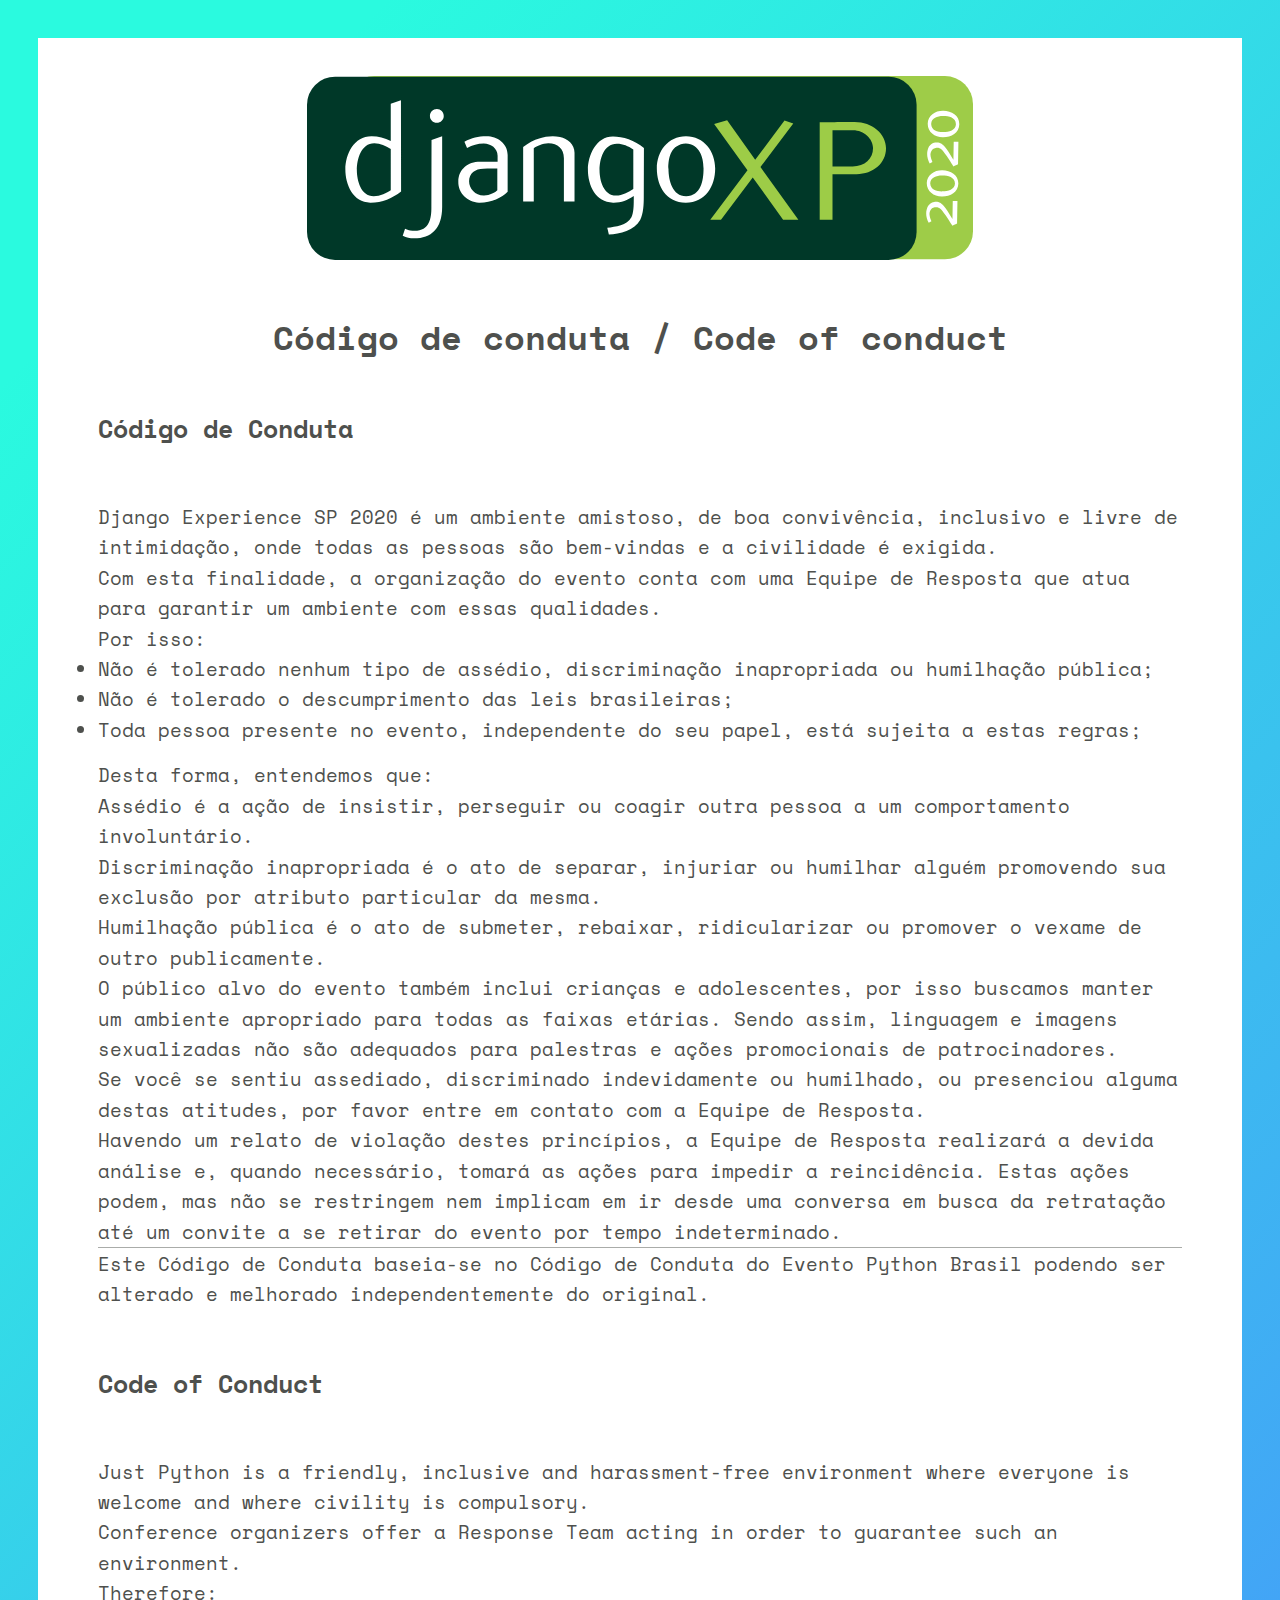
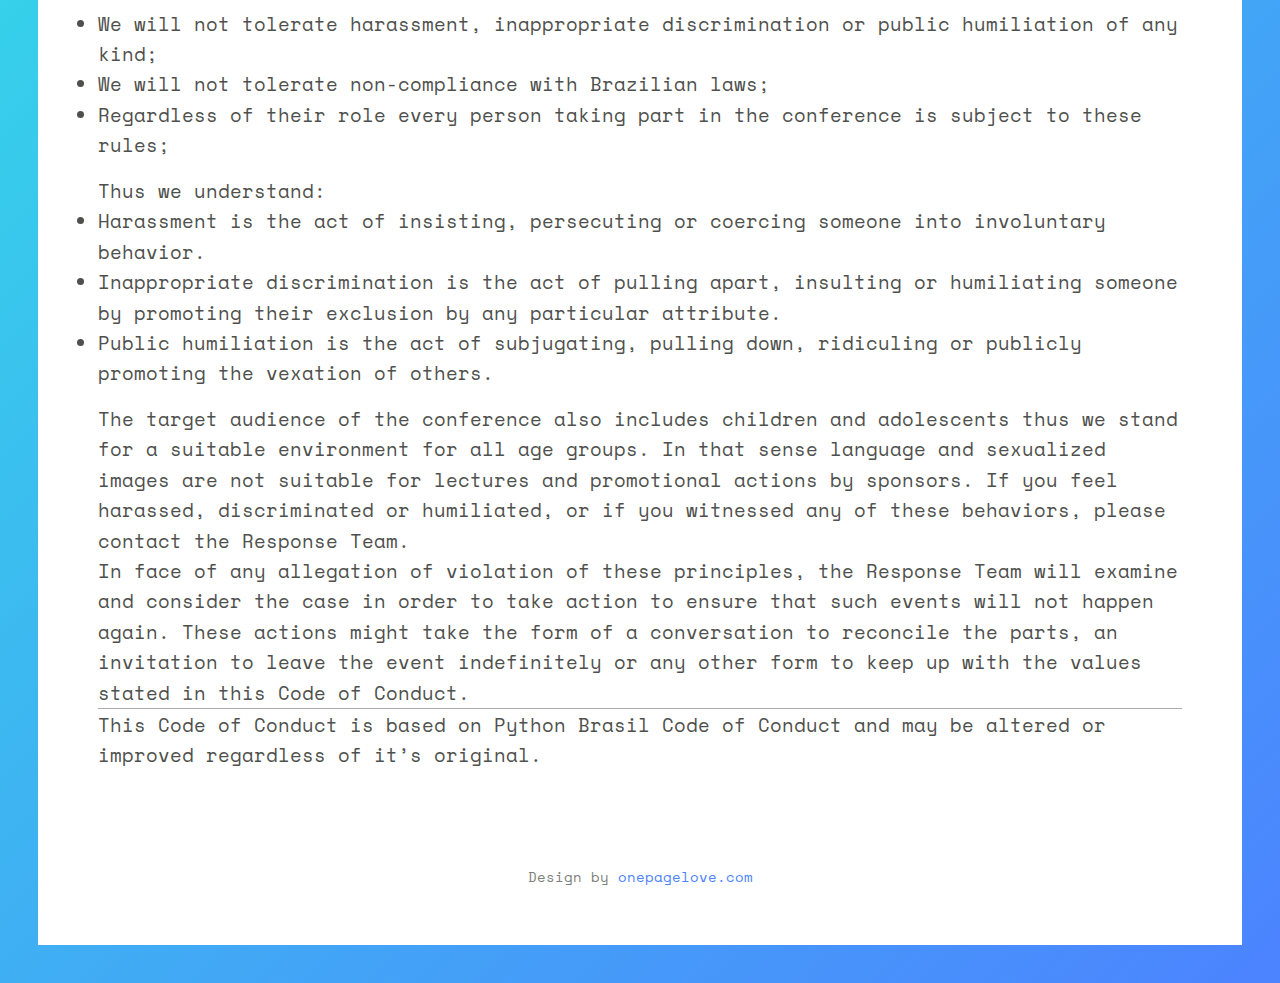
<file: cdc.html>
<!doctype html>
<html lang="en-us">

    <head>

        <!-- Meta -->
        <meta charset="utf-8">
        <meta http-equiv="x-ua-compatible" content="ie=edge">
        <meta name="viewport" content="width=device-width,initial-scale=1">

        <title>Django XP 2020</title>
        <meta name="description" content="">

        <!-- The compiled CSS file -->
        <link rel="stylesheet" href="css/production.css">

        <!-- Web fonts -->
        <link href="https://fonts.googleapis.com/css?family=Space+Mono:400,700" rel="stylesheet">

        <!-- favicon.ico. Place these in the root directory. -->
        <link rel="shortcut icon" href="favicon.ico">

    </head>

    <body>


    <!-- Create outer border -->
    <div class="page-border">
    <div class="bg--white">

        <!-- Body -->
        <main>
            <div class="container">

                <!-- Info -->
                <section class="pt2 pb3">
                  <h1 class="mb3 align--center" title="Huddle"><img src="./img/djangoxp2.svg" alt="djangoxp"></h1>
                  <h2 class="mb3 align--center">Código de conduta / Code of conduct</h2>
                  <h3 class="mb3">Código de Conduta</h3>
                  <p>Django Experience SP 2020 é um ambiente amistoso, de boa convivência, inclusivo e livre de intimidação, onde todas as pessoas são bem-vindas e a civilidade é exigida.</p>

                  <p>Com esta finalidade, a organização do evento conta com uma Equipe de Resposta que atua para garantir um ambiente com essas qualidades.</p>

                  <p>Por isso:</p>

                  <ul>
                    <li>Não é tolerado nenhum tipo de assédio, discriminação inapropriada ou humilhação pública;</li>
                    <li>Não é tolerado o descumprimento das leis brasileiras;</li>
                    <li>Toda pessoa presente no evento, independente do seu papel, está sujeita a estas regras;</li>
                  </ul>
                  
                  
                  <p>Desta forma, entendemos que:</p>

                  <p>Assédio é a ação de insistir, perseguir ou coagir outra pessoa a um comportamento involuntário.</p>
                  <p>Discriminação inapropriada é o ato de separar, injuriar ou humilhar alguém promovendo sua exclusão por atributo particular da mesma.</p>
                  <p>Humilhação pública é o ato de submeter, rebaixar, ridicularizar ou promover o vexame de outro publicamente.</p>
                  <p>O público alvo do evento também inclui crianças e adolescentes, por isso buscamos manter um ambiente apropriado para todas as faixas etárias. Sendo assim, linguagem e imagens sexualizadas não são adequados para palestras e ações promocionais de patrocinadores.</p>

                  <p>Se você se sentiu assediado, discriminado indevidamente ou humilhado, ou presenciou alguma destas atitudes, por favor entre em contato com a Equipe de Resposta.</p>

                  <p>Havendo um relato de violação destes princípios, a Equipe de Resposta realizará a devida análise e, quando necessário, tomará as ações para impedir a reincidência. Estas ações podem, mas não se restringem nem implicam em ir desde uma conversa em busca da retratação até um convite a se retirar do evento por tempo indeterminado.</p>
                  <hr>
                  <p>Este Código de Conduta baseia-se no Código de Conduta do Evento Python Brasil podendo ser alterado e melhorado independentemente do original.</p>

                  <h3 class="mt3 mb3">Code of Conduct</h3>

                  <p>Just Python is a friendly, inclusive and harassment-free environment where everyone is welcome and where civility is compulsory.</p>
                  <p>Conference organizers offer a Response Team acting in order to guarantee such an environment.</p>
                  <p>Therefore:</p>
                  <ul>
                  <li>We will not tolerate harassment, inappropriate discrimination or public humiliation of any kind;</li>
                  <li>We will not tolerate non-compliance with Brazilian laws;</li>
                  <li>Regardless of their role every person taking part in the conference is subject to these rules;</li>
                  </ul>
                  <p>Thus we understand:</p>
                  <ul>
                  <li>Harassment is the act of insisting, persecuting or coercing someone into involuntary behavior.</li>
                  <li>Inappropriate discrimination is the act of pulling apart, insulting or humiliating someone by promoting their exclusion by any particular attribute.</li>
                  <li>Public humiliation is the act of subjugating, pulling down, ridiculing or publicly promoting the vexation of others.</li>
                  </ul>
                  <p>The target audience of the conference also includes children and adolescents thus we stand for a suitable environment for all age groups. In that sense language and sexualized images are not suitable for lectures and promotional actions by sponsors. If you feel harassed, discriminated or humiliated, or if you witnessed any of these behaviors, please contact the Response Team.</p>
                  <p>In face of any allegation of violation of these principles, the Response Team will examine and consider the case in order to take action to ensure that such events will not happen again. These actions might take the form of a conversation to reconcile the parts, an invitation to leave the event indefinitely or any other form to keep up with the values stated in this Code of Conduct.</p>
                  <hr>
                  <p>This Code of Conduct is based on Python Brasil Code of Conduct and may be altered or improved regardless of it’s original.</p>

                </section>



            </div>
        </main>

        <footer class="mt2 pb3 align--center">
            <p class="mt1 small text--gray">Design by <a href="https://onepagelove.com/huddle" class="link">onepagelove.com</a></p>
        </footer>

    </div>
    </div>

    </body>
</html>
</file>
<file: css/production.css>
/*! normalize.css v7.0.0 | MIT License | github.com/necolas/normalize.css */html{line-height:1.15;-ms-text-size-adjust:100%;-webkit-text-size-adjust:100%}body{margin:0}article,aside,footer,header,nav,section{display:block}h1{font-size:2em;margin:.67em 0}figcaption,figure,main{display:block}figure{margin:1em 40px}hr{-webkit-box-sizing:content-box;box-sizing:content-box;height:0;overflow:visible}pre{font-family:monospace,monospace;font-size:1em}a{background-color:transparent;-webkit-text-decoration-skip:objects}abbr[title]{border-bottom:none;text-decoration:underline;-webkit-text-decoration:underline dotted;text-decoration:underline dotted}b,strong{font-weight:inherit}b,strong{font-weight:bolder}code,kbd,samp{font-family:monospace,monospace;font-size:1em}dfn{font-style:italic}mark{background-color:#ff0;color:#000}small{font-size:80%}sub,sup{font-size:75%;line-height:0;position:relative;vertical-align:baseline}sub{bottom:-.25em}sup{top:-.5em}audio,video{display:inline-block}audio:not([controls]){display:none;height:0}img{border-style:none}svg:not(:root){overflow:hidden}button,input,optgroup,select,textarea{font-family:sans-serif;font-size:100%;line-height:1.15;margin:0}button,input{overflow:visible}button,select{text-transform:none}[type=reset],[type=submit],button,html [type=button]{-webkit-appearance:button}[type=button]::-moz-focus-inner,[type=reset]::-moz-focus-inner,[type=submit]::-moz-focus-inner,button::-moz-focus-inner{border-style:none;padding:0}[type=button]:-moz-focusring,[type=reset]:-moz-focusring,[type=submit]:-moz-focusring,button:-moz-focusring{outline:1px dotted ButtonText}fieldset{padding:.35em .75em .625em}legend{-webkit-box-sizing:border-box;box-sizing:border-box;color:inherit;display:table;max-width:100%;padding:0;white-space:normal}progress{display:inline-block;vertical-align:baseline}textarea{overflow:auto}[type=checkbox],[type=radio]{-webkit-box-sizing:border-box;box-sizing:border-box;padding:0}[type=number]::-webkit-inner-spin-button,[type=number]::-webkit-outer-spin-button{height:auto}[type=search]{-webkit-appearance:textfield;outline-offset:-2px}[type=search]::-webkit-search-cancel-button,[type=search]::-webkit-search-decoration{-webkit-appearance:none}::-webkit-file-upload-button{-webkit-appearance:button;font:inherit}details,menu{display:block}summary{display:list-item}canvas{display:inline-block}template{display:none}[hidden]{display:none}blockquote,caption,dd,dl,fieldset,figure,form,hr,ol,pre,table,td,th,ul{margin:0;padding:0}[tabindex='-1']:focus{outline:0}body,button,input,select,textarea{-webkit-font-smoothing:antialiased;-webkit-text-size-adjust:100%}a:active,a:hover{outline:0}[role=button],a,button,input,label,select,textarea{-ms-touch-action:manipulation;touch-action:manipulation}ol,ul{margin-bottom:.8rem}ol ol,ol ul,ul ol,ul ul{margin-bottom:0}code,kbd,pre,samp{font-family:"Space Mono",Monaco,Menlo,Consolas,monospace}b,strong{line-height:inherit}em,i{font-style:italic;line-height:inherit}table{display:table;max-width:100%}td,th{line-height:1.6rem;vertical-align:middle}th{text-align:left}form{font-size:1rem}fieldset{border:0;min-width:0}legend{line-height:inherit;margin:0}input,optgroup,select,textarea{line-height:inherit}input,label,select{vertical-align:middle}input[type=file]{display:block;width:100%}textarea{height:auto;resize:vertical}input:focus,select:focus,textarea:focus{outline:0}.select select:focus:-moz-focusring{color:transparent;text-shadow:0 0 0 #000}select[multiple],select[size]{height:auto}.select--list:after{content:none!important}select::-ms-expand{display:none}option{color:#4e504d;background-color:#fff}fieldset[disabled] input,input[disabled],input[readonly]{cursor:not-allowed;opacity:1;pointer-events:none}button{line-height:inherit;vertical-align:middle}embed,iframe,img,object{display:inline-block;vertical-align:middle}iframe{border:0}img{border:0;font-style:italic;height:auto;-ms-interpolation-mode:bicubic}svg{max-height:100%}.gm-style img{max-width:none}html{-webkit-box-sizing:border-box;box-sizing:border-box;font-family:"Space Mono",Monaco,Menlo,Consolas,monospace;font-size:15px;font-style:normal;font-weight:400;min-height:100%;-webkit-tap-highlight-color:transparent}*,:after,:before{-webkit-box-sizing:inherit;box-sizing:inherit}body{background-color:#fff!important;color:#4e504d;line-height:1.6rem;margin:0;padding:0;-moz-osx-font-smoothing:grayscale}::-moz-selection{background-color:#4c83ff;color:#fff;text-shadow:none}::selection{background-color:#4c83ff;color:#fff;text-shadow:none}img::-moz-selection{background:0 0}img::selection{background:0 0}img::-moz-selection{background:0 0}.btn{background-image:none;border-radius:7px;border-style:solid;border-width:1px;cursor:pointer;display:inline-block;font-family:"Space Mono",Monaco,Menlo,Consolas,monospace;font-size:1rem;font-weight:700;line-height:1.6rem;margin-bottom:0;padding:.95rem 2rem .85rem;text-align:center;text-decoration:none;-ms-touch-action:manipulation;touch-action:manipulation;-webkit-transition:background-color .2s ease-out,background .2s ease-out,color .2s ease-out,border .2s ease-out;transition:background-color .2s ease-out,background .2s ease-out,color .2s ease-out,border .2s ease-out;-webkit-user-select:none;-moz-user-select:none;-ms-user-select:none;user-select:none;vertical-align:middle;white-space:nowrap;-webkit-appearance:none;-moz-appearance:none;appearance:none}.btn:focus,.btn:hover{outline:0;text-decoration:none}.btn:active{outline:0;background-image:none}.btn.disabled,.btn[disabled],.btn[readonly],fieldset[disabled] .btn{cursor:not-allowed!important;opacity:1;pointer-events:none}a.btn.disabled,fieldset[disabled] a.btn{pointer-events:none}.btn--sm{font-size:.75rem;padding:.1rem .6rem 0}.btn--default{background-color:#4c83ff;border-color:#4c83ff;color:#fff}.btn--default:focus,.btn--default:hover{background-color:#1960ff;border-color:#1960ff}.btn--default:active{background-color:#0046e5;border-color:#0046e5}.btn--outline,.btn--outline:visited{background-color:transparent;border-color:#aaaca9;border-width:1px;color:#4e504d}.btn--outline:focus,.btn--outline:hover,.btn--outline:visited:focus,.btn--outline:visited:hover{background-color:transparent;border-color:#4e504d}.btn--outline:active,.btn--outline:visited:active{background-color:transparent;border-color:#aaaca9}.container{margin-left:auto;margin-right:auto;max-width:1100px;width:90%}canvas,iframe,img,svg,video{max-width:100%}.icon{height:30px}.form-control{background-image:none;border:1px solid #aaaca9;border-radius:7px;color:#4e504d;display:block;font-family:"Space Mono",Monaco,Menlo,Consolas,monospace;font-size:1rem;line-height:1.6rem;max-width:100%;padding:.45rem .8rem .35rem;width:100%;-moz-osx-font-smoothing:grayscale}.label{cursor:default;display:inline-block;max-width:100%}.legend{display:block;white-space:normal;width:100%}.form--stacked .checkbox,.form--stacked .input,.form--stacked .label,.form--stacked .radio,.form--stacked .select,.form--stacked .textarea{display:block;width:100%}.form--inline .form-control{display:inline-block;vertical-align:middle;width:auto}.form--inline .checkbox,.form--inline .radio{display:inline-block;vertical-align:middle}.select{color:#4e504d;display:block;position:relative}.select select{background-color:#fff;border:1px solid #aaaca9;border-radius:7px;color:#4e504d;cursor:pointer;display:inline-block;font-family:Avenir,"Avenir Next",Trebuchet,Verdana,sans-serif;line-height:1.6rem;margin:0;outline:0;padding:.45rem .8rem .35rem;width:100%;-webkit-appearance:none;-moz-appearance:none;appearance:none}.select select>option{background-color:#fff}.select:after{border-top:5px solid;border-right:5px solid transparent;border-bottom:5px solid transparent;border-left:5px solid transparent;content:"";display:inline-block;height:0;margin-top:-2px;pointer-events:none;position:absolute;right:13px;top:50%;width:0}::-webkit-input-placeholder{color:#aaaca9;-webkit-font-smoothing:antialiased}::-moz-placeholder{color:#aaaca9;-moz-osx-font-smoothing:grayscale}:-ms-input-placeholder{color:#aaaca9}.grid-row{display:-webkit-box;display:-ms-flexbox;display:flex;-webkit-box-flex:0;-ms-flex:0 1 auto;flex:0 1 auto;-webkit-box-orient:horizontal;-webkit-box-direction:normal;-ms-flex-direction:row;flex-direction:row;-ms-flex-wrap:wrap;flex-wrap:wrap;margin:0 -1.2rem}.grid-column{-webkit-box-flex:1;-ms-flex:1 0 0%;flex:1 0 0%;padding:0 1.2rem}.grid-row--flex-cells>.grid-column{display:-webkit-box;display:-ms-flexbox;display:flex}.grid-row--top{-webkit-box-align:start;-ms-flex-align:start;align-items:flex-start}.grid-row--center{-webkit-box-align:center;-ms-flex-align:center;align-items:center}.grid-row--bottom{-webkit-box-align:end;-ms-flex-align:end;align-items:flex-end}.column--top{-ms-flex-item-align:start;align-self:flex-start}.column--center{-ms-flex-item-align:center;align-self:center}.column--bottom{-ms-flex-item-align:end;align-self:flex-end}.span-12,.span-whole{-ms-flex-preferred-size:100%;flex-basis:100%;max-width:100%}.span-6,.span-half{-ms-flex-preferred-size:50%;flex-basis:50%;max-width:50%}.span-4,.span-one-third{-ms-flex-preferred-size:33.33333%;flex-basis:33.33333%;max-width:33.33333%}.span-8,.span-two-thirds{-ms-flex-preferred-size:66.66667%;flex-basis:66.66667%;max-width:66.66667%}.span-3,.span-one-fourth{-ms-flex-preferred-size:25%;flex-basis:25%;max-width:25%}.span-two-fourths{-ms-flex-preferred-size:50%;flex-basis:50%;max-width:50%}.span-9,.span-three-fourths{-ms-flex-preferred-size:75%;flex-basis:75%;max-width:75%}.span-one-fifth{-ms-flex-preferred-size:20%;flex-basis:20%;max-width:20%}.span-two-fifths{-ms-flex-preferred-size:40%;flex-basis:40%;max-width:40%}.span-three-fifths{-ms-flex-preferred-size:60%;flex-basis:60%;max-width:60%}.span-four-fifths{-ms-flex-preferred-size:80%;flex-basis:80%;max-width:80%}.span-1{-ms-flex-preferred-size:8.33333%;flex-basis:8.33333%;max-width:8.33333%}.span-2{-ms-flex-preferred-size:16.66667%;flex-basis:16.66667%;max-width:16.66667%}.span-5{-ms-flex-preferred-size:41.66667%;flex-basis:41.66667%;max-width:41.66667%}.span-7{-ms-flex-preferred-size:58.33333%;flex-basis:58.33333%;max-width:58.33333%}.span-10{-ms-flex-preferred-size:83.33333%;flex-basis:83.33333%;max-width:83.33333%}.span-11{-ms-flex-preferred-size:91.66667%;flex-basis:91.66667%;max-width:91.66667%}.offset-12{margin-left:100%}.offset-6,.offset-half{margin-left:50%}.offset-4,.offset-one-third{margin-left:33.33333%}.offset-8,.offset-two-thirds{margin-left:66.66667%}.offset-3,.offset-one-fourth{margin-left:25%}.offset-two-fourths{margin-left:50%}.offset-9,.offset-three-fourths{margin-left:75%}.offset-one-fifth{margin-left:20%}.offset-two-fifths{margin-left:40%}.offset-three-fifths{margin-left:60%}.offset-four-fifths{margin-left:80%}.offset-1{margin-left:8.33333%}.offset-2{margin-left:16.66667%}.offset-5{margin-left:41.66667%}.offset-7{margin-left:58.33333%}.offset-10{margin-left:83.33333%}.offset-11{margin-left:91.66667%}.default-links a,.default-links a:link,.default-links a:visited,.link,.link:link,.link:visited{color:#4c83ff;text-decoration:none;-webkit-transition:color .2s ease-out;transition:color .2s ease-out}.default-links a:focus,.default-links a:hover,.link:focus,.link:hover{color:#1960ff;text-decoration:underline}.default-links a:active,.link:active{background-image:none;color:#003fcc;outline:0;-webkit-transition:color .2s ease-out;transition:color .2s ease-out}.no-bullets{list-style:none}.list--indented{padding-left:2.4rem}.list--inline{font-size:0}.list--inline li{display:inline-block;font-size:1rem}.h1,h1{font-size:2.369rem}.h2,h2{font-size:1.777rem}.h3,h3{font-size:1.333rem}.h4,dl,h4,ol,p,ul{font-size:1rem}.h5,h5{font-size:.75rem}.h6,.small,h6,small{font-size:.75rem}h1,h2,h3,h4,h5,h6{font-family:"Space Mono",Monaco,Menlo,Consolas,monospace;font-weight:700;line-height:1;margin-top:0;margin-bottom:.8rem;text-rendering:optimizeLegibility}h6{color:#7c7f7a}.h1,.h2,.h3,.h4,.h5,.h6{line-height:1;margin-bottom:.8rem}p{margin:0}.small,small{font-weight:400;line-height:1}hr{border:0;border-top:1px solid #aaaca9;display:block;height:1px}.blockquote{border:none;font-family:"Space Mono",Monaco,Menlo,Consolas,monospace;font-size:1rem;max-width:100%;margin-bottom:.8rem}.blockquote cite{font-style:normal;font-weight:700}.blockquote:after,.blockquote:before{content:""}.bold{font-weight:700}.regular{font-weight:400}.italic{font-style:italic}.align--left{text-align:left}.align--center{text-align:center}.align--right{text-align:right}.align--justify{text-align:justify}.line-height--base{line-height:1.6rem}.line-height--heading{line-height:1}.font--heading{font-family:"Space Mono",Monaco,Menlo,Consolas,monospace}.font--reading{font-family:"Space Mono",Monaco,Menlo,Consolas,monospace}.font--ui{font-family:"Space Mono",Monaco,Menlo,Consolas,monospace}.font--serif{font-family:Georgia,Times,serif}.page-border{padding:.8rem;background-color:#2afadf;background-image:linear-gradient(135deg,#2afadf 10%,#4c83ff 100%)}.border--full{border-color:#aaaca9;border-style:solid;border-width:1px}.border--top{border-top-color:#aaaca9;border-top-style:solid;border-top-width:1px}.border--right{border-right-color:#aaaca9;border-right-style:solid;border-right-width:1px}.border--bottom{border-bottom-color:#aaaca9;border-bottom-style:solid;border-bottom-width:1px}.border--left{border-left-color:#aaaca9;border-left-style:solid;border-left-width:1px}.border--none{border:0}.rounded{border-radius:7px}.rounded--top{border-radius:7px 7px 0 0}.rounded--right{border-radius:0 7px 7px 0}.rounded--bottom{border-radius:0 0 7px 7px}.rounded--left{border-radius:7px 0 0 7px}.circle{border-radius:50%}.text--white{color:#fff}.text--lightest-gray{color:#d8d9d8}.text--light-gray{color:#aaaca9}.text--gray{color:#7c7f7a}.text--dark-gray{color:#4e504d}.text--darkest-gray{color:#212120}.text--primary-color{color:#4c83ff}.text--secondary-color{color:#6fbb57}.text--tertiary-color{color:#f0ad4e}.bg--white{background-color:#fff}.bg--lightest-gray{background-color:#d8d9d8}.bg--light-gray{background-color:#aaaca9}.bg--gray{background-color:#7c7f7a}.bg--dark-gray{background-color:#4e504d}.bg--darkest-gray{background-color:#212120}.bg--primary-color{background-color:#4c83ff}.bg--secondary-color{background-color:#6fbb57}.bg--tertiary-color{background-color:#f0ad4e}.m0{margin:0}.mt0{margin-top:0}.mr0{margin-right:0}.mb0{margin-bottom:0}.ml0{margin-left:0}.m1{margin:.8rem}.mt1{margin-top:.8rem}.mr1{margin-right:.8rem}.mb1{margin-bottom:.8rem}.ml1{margin-left:.8rem}.m2{margin:2rem}.mt2{margin-top:2rem}.mr2{margin-right:2rem}.mb2{margin-bottom:2rem}.ml2{margin-left:2rem}.m3{margin:3.2rem}.mt3{margin-top:3.2rem}.mr3{margin-right:3.2rem}.mb3{margin-bottom:3.2rem}.ml3{margin-left:3.2rem}.m4{margin:4.4rem}.mt4{margin-top:4.4rem}.mr4{margin-right:4.4rem}.mb4{margin-bottom:4.4rem}.ml4{margin-left:4.4rem}.p-mb{margin-bottom:.8rem}.centered{margin-right:auto;margin-left:auto}.p0{padding:0}.pt0{padding-top:0}.pr0{padding-right:0}.pb0{padding-bottom:0}.pl0{padding-left:0}.p1{padding:.8rem}.pt1{padding-top:.8rem}.pr1{padding-right:.8rem}.pb1{padding-bottom:.8rem}.pl1{padding-left:.8rem}.p2{padding:2rem}.pt2{padding-top:2rem}.pr2{padding-right:2rem}.pb2{padding-bottom:2rem}.pl2{padding-left:2rem}.p3{padding:3.2rem}.pt3{padding-top:3.2rem}.pr3{padding-right:3.2rem}.pb3{padding-bottom:3.2rem}.pl3{padding-left:3.2rem}.p4{padding:4.4rem}.pt4{padding-top:4.4rem}.pr4{padding-right:4.4rem}.pb4{padding-bottom:4.4rem}.pl4{padding-left:4.4rem}.relative{position:relative}.absolute{position:absolute}.fixed{position:fixed}.top--0{top:0}.right--0{right:0}.bottom--0{bottom:0}.left--0{left:0}.z1{z-index:1}.z2{z-index:2}.z3{z-index:3}.z4{z-index:4}.z5{z-index:5}.vertical--top{vertical-align:top}.vertical--middle{vertical-align:middle}.vertical--bottom{vertical-align:bottom}.block{display:block}.inline-block{display:inline-block}.inline{display:inline}.flex{display:-webkit-box;display:-ms-flexbox;display:flex}.overflow--scroll{overflow:scroll}.overflow--hidden{overflow:hidden}.overflow--visible{overflow:visible}.overflow--auto{overflow:auto}.show-on-mobile{display:none!important}.float--left{float:left}.float--right{float:right}.float--none{float:none}.full-width{width:100%}.half-width{width:50%}.fit{max-width:100%}.clearfix:after,.clearfix:before{content:"";display:table}.clearfix:after{clear:both}@media screen and (min-width:40em){html{font-size:19px}.page-border{padding:2rem}}@media screen and (max-width:50em){input,select,textarea{font-size:16px}}@media screen and (max-width:40em){.btn{display:block;margin-bottom:.8rem}.grid-row{margin:0 auto}.grid-column{-webkit-box-flex:1;-ms-flex-positive:1;flex-grow:1;-ms-flex-preferred-size:100%;flex-basis:100%;max-width:100%;padding:0;margin-left:0}.block-on-mobile,.show-on-mobile{display:block!important}.hide-on-mobile{display:none!important}}
.btn--default{
  background-color:#008001;
  border-color:#008001;
  color:#fff
}

.btn--default:focus,.btn--default:hover{
  background-color:#003827;
  border-color:#003827
}

.btn--default:active{
  background-color:#4c9b4c;
  border-color:#4c9b4c
}

.speaker-name {
  margin-bottom: 10px;
}

.link-align {
  display: flex;
  align-items: center;
}

.nav-link-align {
  align-items: center;
}

.span-link-align {
  margin-left: 12px;
}
</file>
